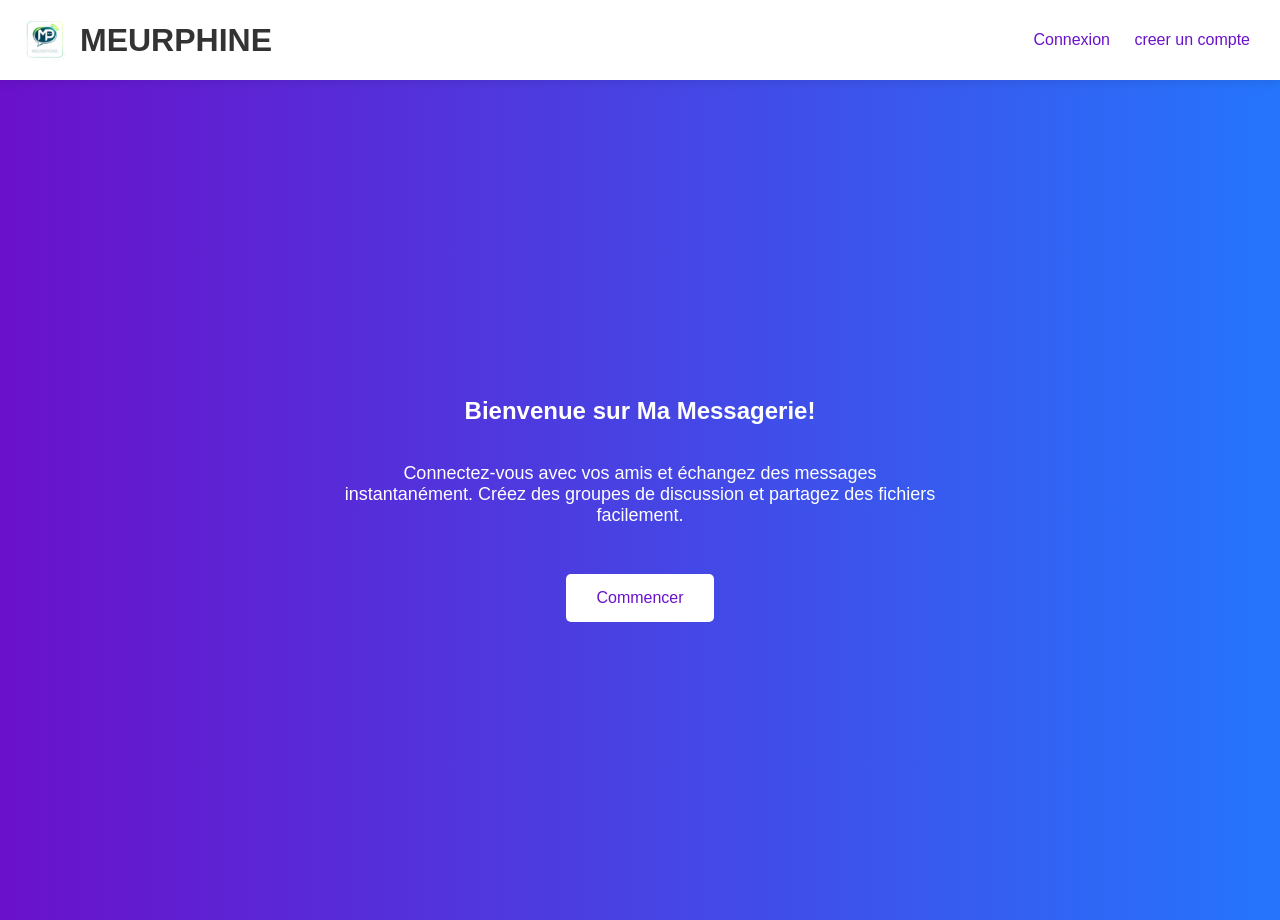
<file: index.html>
<!DOCTYPE html>
<html lang="fr">
<head>
    <meta charset="UTF-8">
    <meta name="viewport" content="width=device-width, initial-scale=1.0">
    <title>Accueil - Site de Messagerie</title>
    <link rel="stylesheet" href="./css/index.css">
</head>
<body>
    <div class="navbar">
        <div style="display: flex; align-items: center; gap: 10px;">
    <img src="./images/t.png" alt="Meurphine Logo" style="height: 50px; border-radius: 8px;">
    <h1 class="logo-text">MEURPHINE</h1>
</div>
        <nav>
            
            <a href="./html/login.html">Connexion</a>
            <a href="./html/form.html">creer un compte</a>
        </nav>
    </div>
    <div class="welcome-container">
        <h2>Bienvenue sur Ma Messagerie!</h2>
        <p>Connectez-vous avec vos amis et échangez des messages instantanément. Créez des groupes de discussion et partagez des fichiers facilement.</p>
         <a href="./html/form.html"><button class="cta-button">Commencer</button></a>
        
    </div>
</body>
</html>
</file>
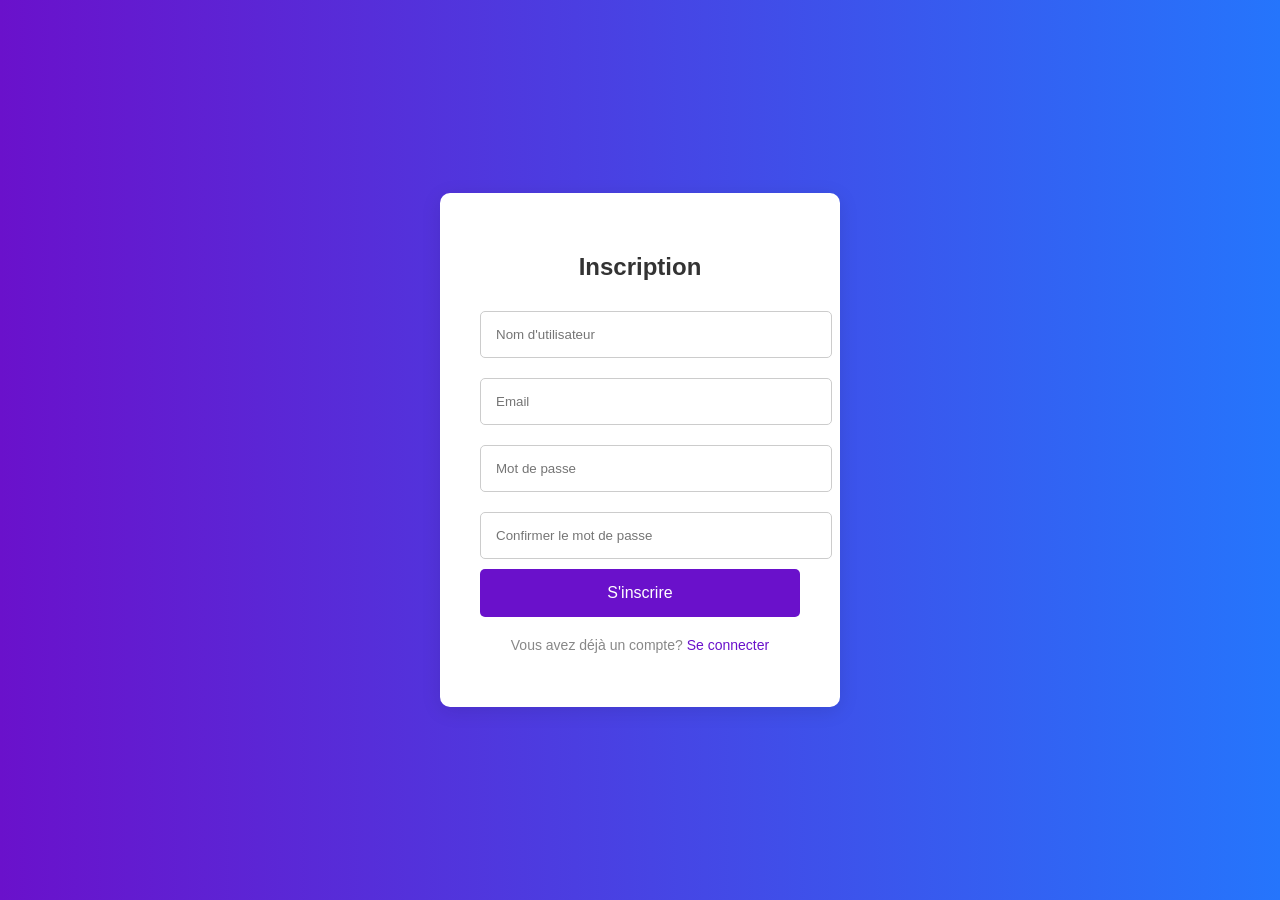
<file: html/form.html>
<!DOCTYPE html>
<html lang="fr">
<head>
    <meta charset="UTF-8">
    <meta name="viewport" content="width=device-width, initial-scale=1.0">
    <title>Formulaire d'Inscription</title>
    <link rel="stylesheet" href="./../css/form.css">
</head>
<body>
    <div class="signup-container">
        <h2>Inscription</h2>
        <form action="./../php/form.php" method="post" id="signupForm">
            <input type="text" name="username" placeholder="Nom d'utilisateur" id="username" required>
            <input type="email" name="email" placeholder="Email" id="email" required>
            <input type="password" name="password" placeholder="Mot de passe" required>
            <input type="password" name="confirm_password" placeholder="Confirmer le mot de passe" required>
           <!--  <input type="file" name="profile_pic" accept="image/*" required>-->
            <button type="submit">S'inscrire</button>
        </form>
        <div class="footer">
            <p>Vous avez déjà un compte? <a href="./login.html" style="color: #6a11cb; text-decoration: none;">Se connecter</a></p>
        </div>
    </div>
    <script type="text/javascript" src="./../js/erreur1.js"></script>
</body>
</html>
</file>
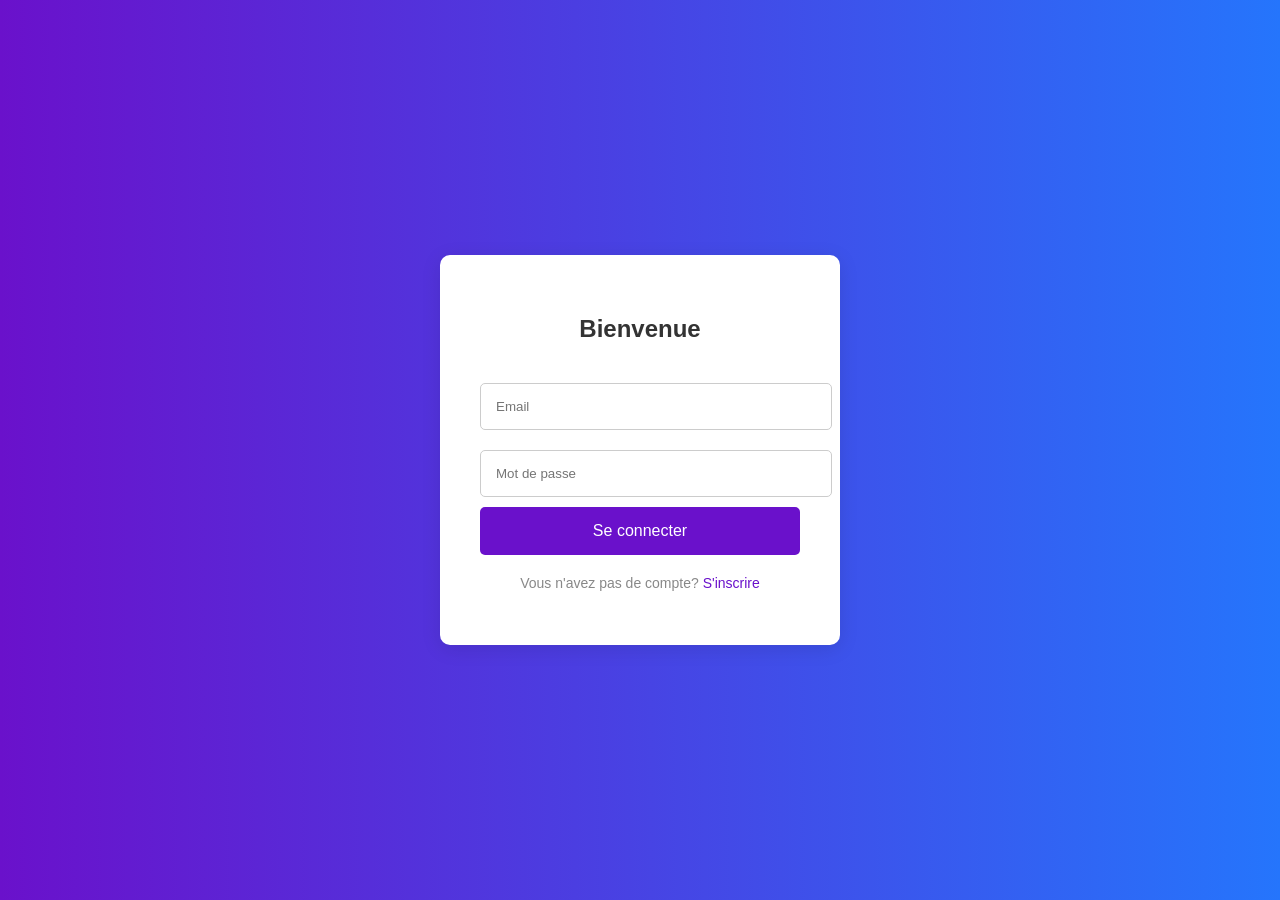
<file: html/login.html>
<!DOCTYPE html>
<html lang="fr">
<head>
    <meta charset="UTF-8">
    <meta name="viewport" content="width=device-width, initial-scale=1.0">
    <title>Formulaire de Connexion</title>
    <link rel="stylesheet" href="./../css/login.css">

</head>
<body>
    <div class="login-container">
        <h2>Bienvenue</h2>
        <form action="./../php/login.php" method="post" id="signupForm">
             <input type="email" name="email" id="emial" placeholder="Email" required>
            <input type="password" name="password" placeholder="Mot de passe" required>
            <button type="submit">Se connecter</button>
        </form>
        <div class="footer">
            <p>Vous n'avez pas de compte? <a href="./form.html" style="color: #6a11cb; text-decoration: none;">S'inscrire</a></p>
        </div>
    </div>
        <script type="text/javascript" src="./../js/erreur2.js"></script>
</body>
</html>
</file>
<file: css/index.css>
body {
            font-family: 'Segoe UI', Tahoma, Geneva, Verdana, sans-serif;
            background: linear-gradient(to right, #6a11cb, #2575fc);
            margin: 0;
            padding: 0;
        }
        .navbar {
            background-color: white;
            padding: 15px 20px;
            box-shadow: 0 2px 10px rgba(0, 0, 0, 0.1);
            display: flex;
            justify-content: space-between;
            align-items: center;
        }
        .navbar h1 {
            margin: 0;
            color: #333;
        }
        .navbar a {
            color: #6a11cb;
            text-decoration: none;
            padding: 10px;
            transition: color 0.3s;
        }
        .navbar a:hover {
            color: #2575fc;
        }
        .welcome-container {
            display: flex;
            flex-direction: column;
            justify-content: center;
            align-items: center;
            height: calc(100vh - 60px);
            text-align: center;
            color: white;
        }
        h2 {
            margin-bottom: 20px;
        }
        p {
            font-size: 18px;
            max-width: 600px;
        }
        .cta-button {
            margin-top: 30px;
            padding: 15px 30px;
            background-color: white;
            color: #6a11cb;
            border: none;
            border-radius: 5px;
            cursor: pointer;
            font-size: 16px;
            transition: background-color 0.3s, color 0.3s;
        }
        .cta-button:hover {
            background-color: #6a11cb;
            color: white;
        }
</file>
<file: css/form.css>
body {
            font-family: 'Segoe UI', Tahoma, Geneva, Verdana, sans-serif;
            background: linear-gradient(to right, #6a11cb, #2575fc);
            display: flex;
            justify-content: center;
            align-items: center;
            height: 100vh;
            margin: 0;
        }
        .signup-container {
            background: white;
            padding: 40px;
            border-radius: 10px;
            box-shadow: 0 4px 20px rgba(0, 0, 0, 0.1);
            width: 320px;
            text-align: center;
        }
        h2 {
            margin-bottom: 20px;
            color: #333;
        }
        input[type="text"],
        input[type="email"],
        input[type="password"],
        input[type="file"] {
            width: 100%;
            padding: 15px;
            margin: 10px 0;
            border: 1px solid #ccc;
            border-radius: 5px;
            transition: border 0.3s;
        }
        input:focus {
            border: 1px solid #6a11cb;
            outline: none;
        }
        button {
            width: 100%;
            padding: 15px;
            background-color: #6a11cb;
            color: white;
            border: none;
            border-radius: 5px;
            cursor: pointer;
            font-size: 16px;
            transition: background-color 0.3s;
        }
        button:hover {
            background-color: #2575fc;
        }
        .footer {
            margin-top: 20px;
            font-size: 14px;
            color: #888;
        }
</file>
<file: css/login.css>
body {
            font-family: 'Segoe UI', Tahoma, Geneva, Verdana, sans-serif;
            background: linear-gradient(to right, #6a11cb, #2575fc);
            display: flex;
            justify-content: center;
            align-items: center;
            height: 100vh;
            margin: 0;
        }
        .login-container {
            background: white;
            padding: 40px;
            border-radius: 10px;
            box-shadow: 0 4px 20px rgba(0, 0, 0, 0.1);
            width: 320px;
            text-align: center;
        }
        h2 {
            margin-bottom: 30px;
            color: #333;
        }
        input[type="email"],
        input[type="password"] {
            width: 100%;
            padding: 15px;
            margin: 10px 0;
            border: 1px solid #ccc;
            border-radius: 5px;
            transition: border 0.3s;
        }
        input:focus {
            border: 1px solid #6a11cb;
            outline: none;
        }
        button {
            width: 100%;
            padding: 15px;
            background-color: #6a11cb;
            color: white;
            border: none;
            border-radius: 5px;
            cursor: pointer;
            font-size: 16px;
            transition: background-color 0.3s;
        }
        button:hover {
            background-color: #2575fc;
        }
        .footer {
            margin-top: 20px;
            font-size: 14px;
            color: #888;
        }
</file>
